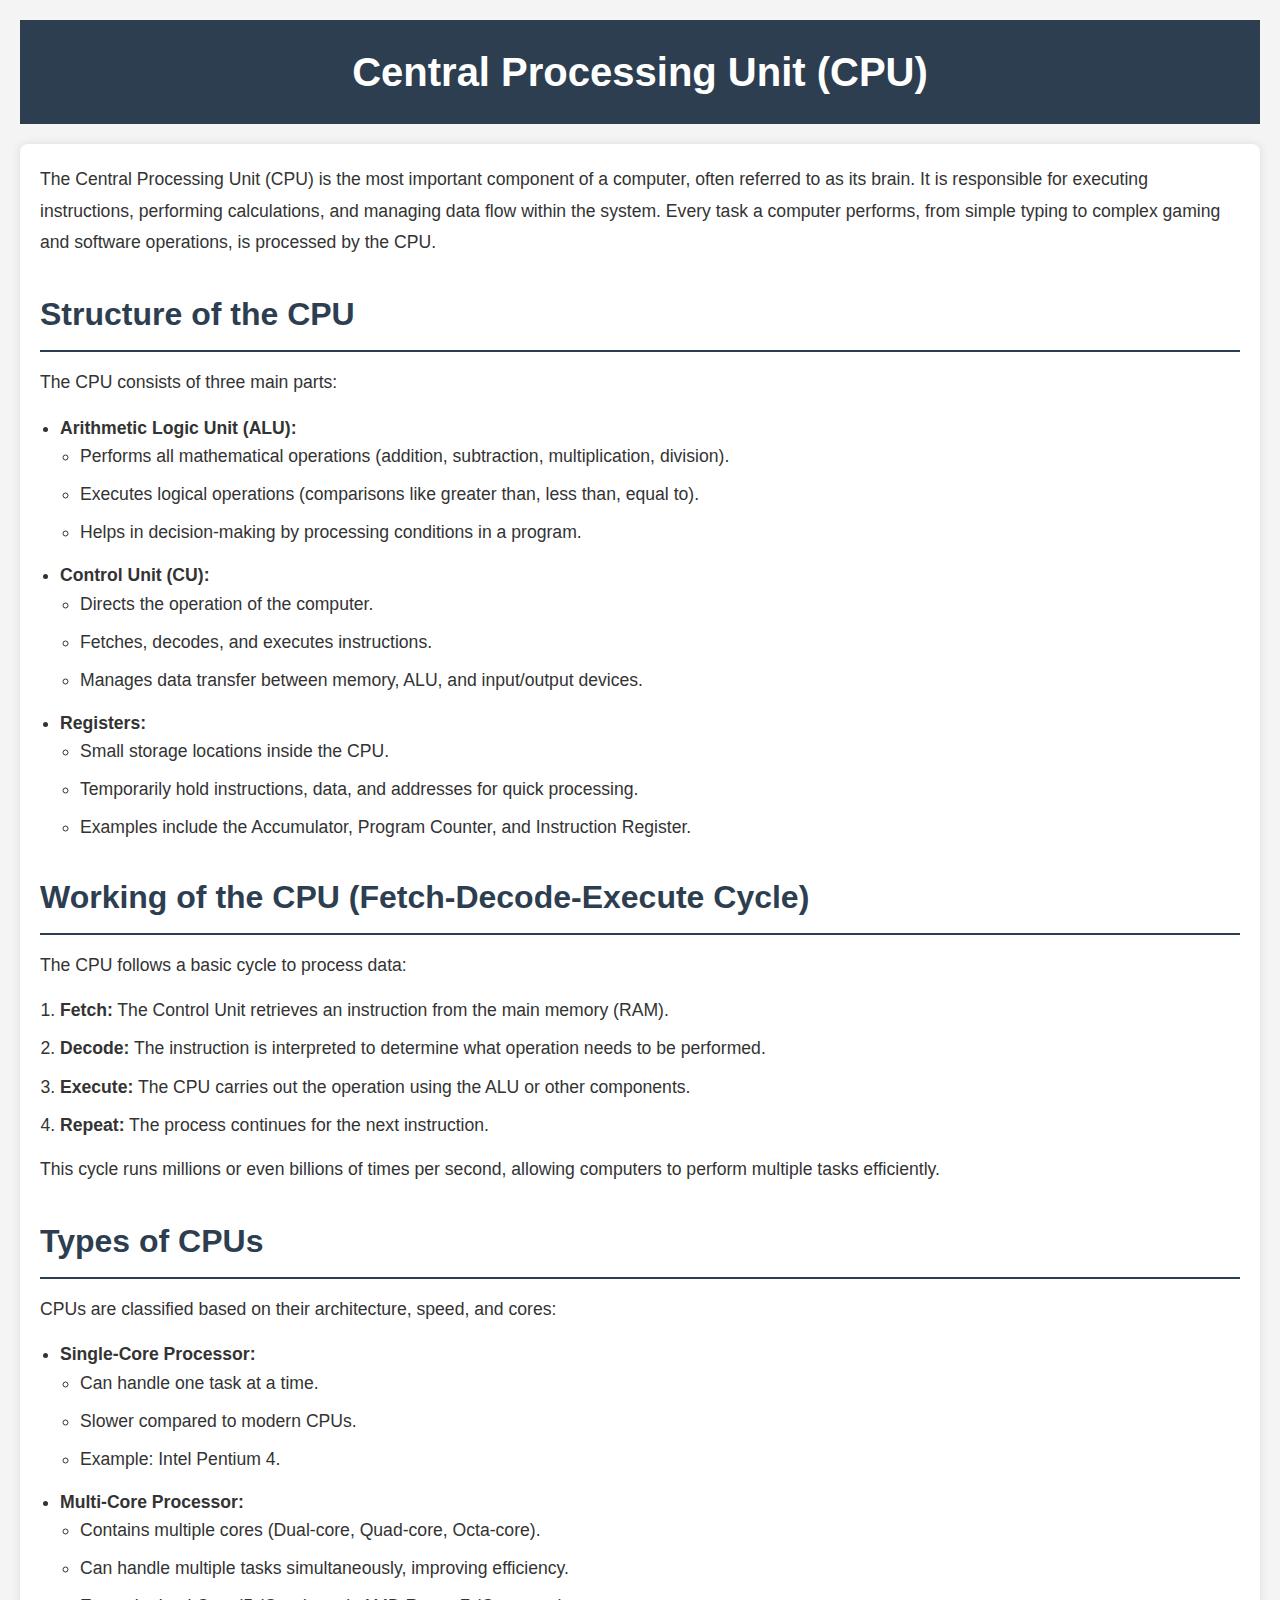
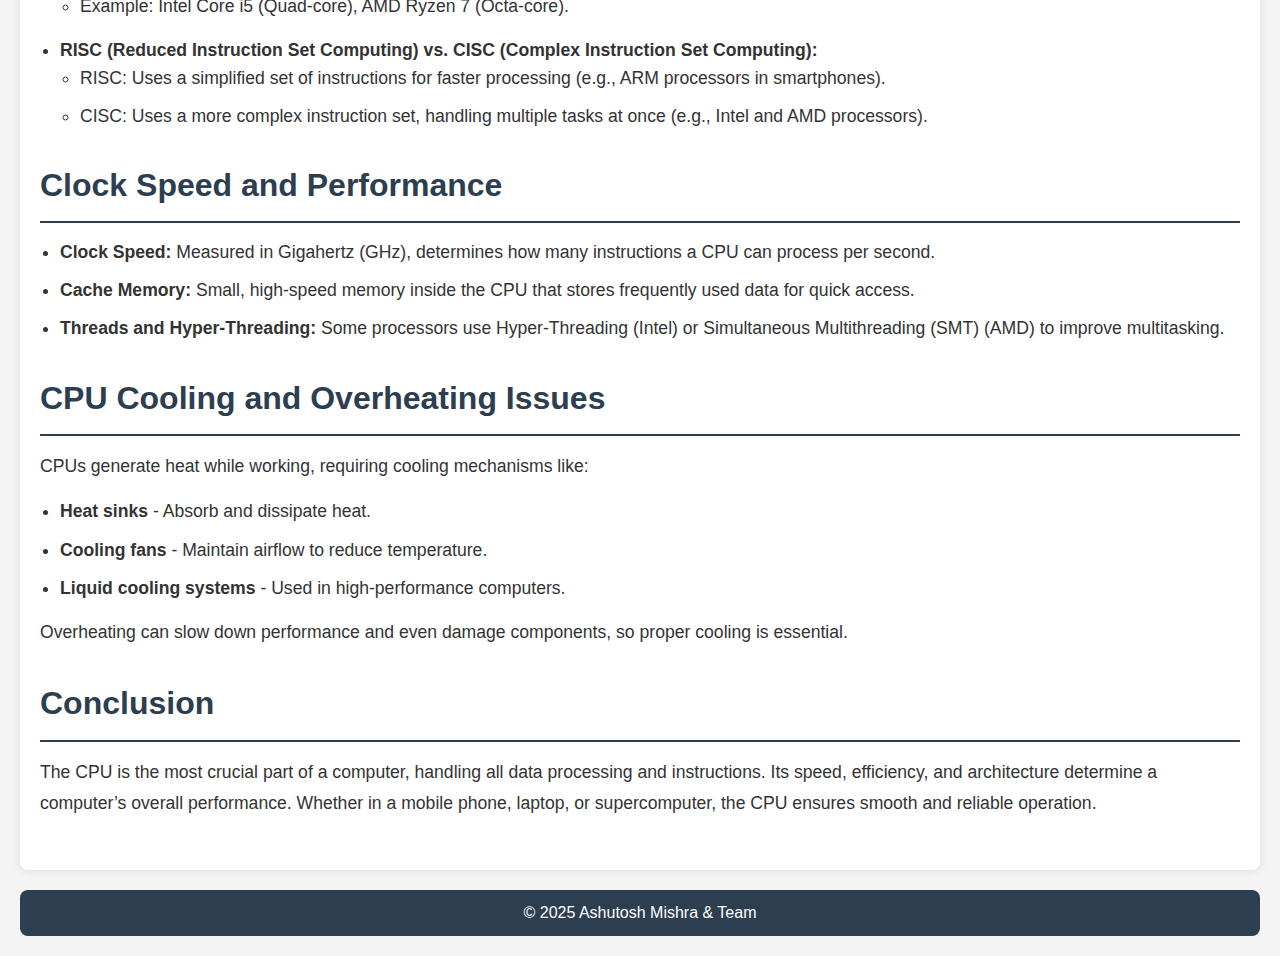
<file: cpu.html>
<!DOCTYPE html>
<html lang="en">
<head>
    <meta charset="UTF-8">
    <meta name="viewport" content="width=device-width, initial-scale=1.0">
    <title>Central Processing Unit (CPU)</title>
    <link rel="stylesheet" href="content.css">
</head>
<body>
    <header>
        <h1>Central Processing Unit (CPU)</h1>
    </header>

    <main>
        <section>
            <p>The Central Processing Unit (CPU) is the most important component of a computer, often referred to as its brain. It is responsible for executing instructions, performing calculations, and managing data flow within the system. Every task a computer performs, from simple typing to complex gaming and software operations, is processed by the CPU.</p>
        </section>

        <section>
            <h2>Structure of the CPU</h2>
            <p>The CPU consists of three main parts:</p>
            <ul>
                <li>
                    <strong>Arithmetic Logic Unit (ALU):</strong>
                    <ul>
                        <li>Performs all mathematical operations (addition, subtraction, multiplication, division).</li>
                        <li>Executes logical operations (comparisons like greater than, less than, equal to).</li>
                        <li>Helps in decision-making by processing conditions in a program.</li>
                    </ul>
                </li>
                <li>
                    <strong>Control Unit (CU):</strong>
                    <ul>
                        <li>Directs the operation of the computer.</li>
                        <li>Fetches, decodes, and executes instructions.</li>
                        <li>Manages data transfer between memory, ALU, and input/output devices.</li>
                    </ul>
                </li>
                <li>
                    <strong>Registers:</strong>
                    <ul>
                        <li>Small storage locations inside the CPU.</li>
                        <li>Temporarily hold instructions, data, and addresses for quick processing.</li>
                        <li>Examples include the Accumulator, Program Counter, and Instruction Register.</li>
                    </ul>
                </li>
            </ul>
        </section>

        <section>
            <h2>Working of the CPU (Fetch-Decode-Execute Cycle)</h2>
            <p>The CPU follows a basic cycle to process data:</p>
            <ol>
                <li><strong>Fetch:</strong> The Control Unit retrieves an instruction from the main memory (RAM).</li>
                <li><strong>Decode:</strong> The instruction is interpreted to determine what operation needs to be performed.</li>
                <li><strong>Execute:</strong> The CPU carries out the operation using the ALU or other components.</li>
                <li><strong>Repeat:</strong> The process continues for the next instruction.</li>
            </ol>
            <p>This cycle runs millions or even billions of times per second, allowing computers to perform multiple tasks efficiently.</p>
        </section>

        <section>
            <h2>Types of CPUs</h2>
            <p>CPUs are classified based on their architecture, speed, and cores:</p>
            <ul>
                <li>
                    <strong>Single-Core Processor:</strong>
                    <ul>
                        <li>Can handle one task at a time.</li>
                        <li>Slower compared to modern CPUs.</li>
                        <li>Example: Intel Pentium 4.</li>
                    </ul>
                </li>
                <li>
                    <strong>Multi-Core Processor:</strong>
                    <ul>
                        <li>Contains multiple cores (Dual-core, Quad-core, Octa-core).</li>
                        <li>Can handle multiple tasks simultaneously, improving efficiency.</li>
                        <li>Example: Intel Core i5 (Quad-core), AMD Ryzen 7 (Octa-core).</li>
                    </ul>
                </li>
                <li>
                    <strong>RISC (Reduced Instruction Set Computing) vs. CISC (Complex Instruction Set Computing):</strong>
                    <ul>
                        <li>RISC: Uses a simplified set of instructions for faster processing (e.g., ARM processors in smartphones).</li>
                        <li>CISC: Uses a more complex instruction set, handling multiple tasks at once (e.g., Intel and AMD processors).</li>
                    </ul>
                </li>
            </ul>
        </section>

        <section>
            <h2>Clock Speed and Performance</h2>
            <ul>
                <li><strong>Clock Speed:</strong> Measured in Gigahertz (GHz), determines how many instructions a CPU can process per second.</li>
                <li><strong>Cache Memory:</strong> Small, high-speed memory inside the CPU that stores frequently used data for quick access.</li>
                <li><strong>Threads and Hyper-Threading:</strong> Some processors use Hyper-Threading (Intel) or Simultaneous Multithreading (SMT) (AMD) to improve multitasking.</li>
            </ul>
        </section>

        <section>
            <h2>CPU Cooling and Overheating Issues</h2>
            <p>CPUs generate heat while working, requiring cooling mechanisms like:</p>
            <ul>
                <li><strong>Heat sinks</strong> - Absorb and dissipate heat.</li>
                <li><strong>Cooling fans</strong> - Maintain airflow to reduce temperature.</li>
                <li><strong>Liquid cooling systems</strong> - Used in high-performance computers.</li>
            </ul>
            <p>Overheating can slow down performance and even damage components, so proper cooling is essential.</p>
        </section>

        <section>
            <h2>Conclusion</h2>
            <p>The CPU is the most crucial part of a computer, handling all data processing and instructions. Its speed, efficiency, and architecture determine a computer’s overall performance. Whether in a mobile phone, laptop, or supercomputer, the CPU ensures smooth and reliable operation.</p>
        </section>

    
    </main>

    <footer>
        <p>&copy; 2025 Ashutosh Mishra & Team</p>
    </footer>
</body>
</html>
</file>
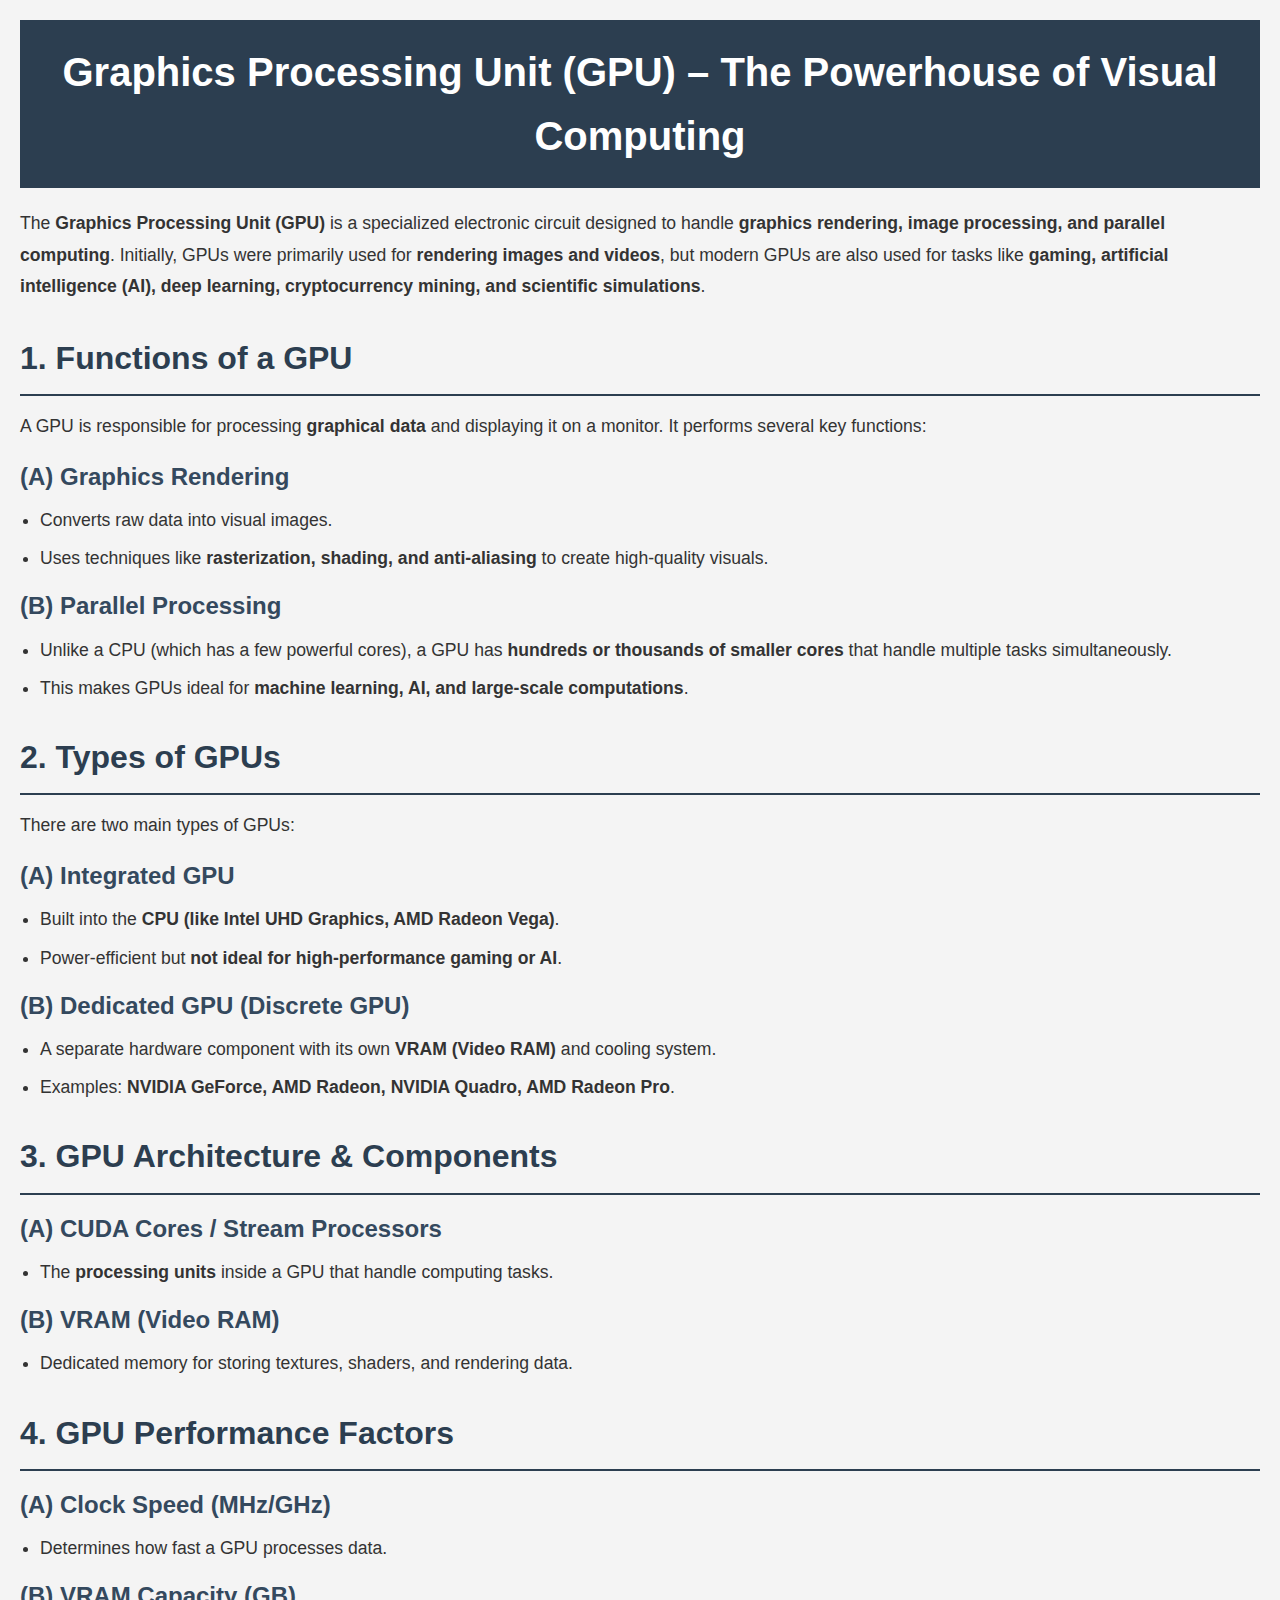
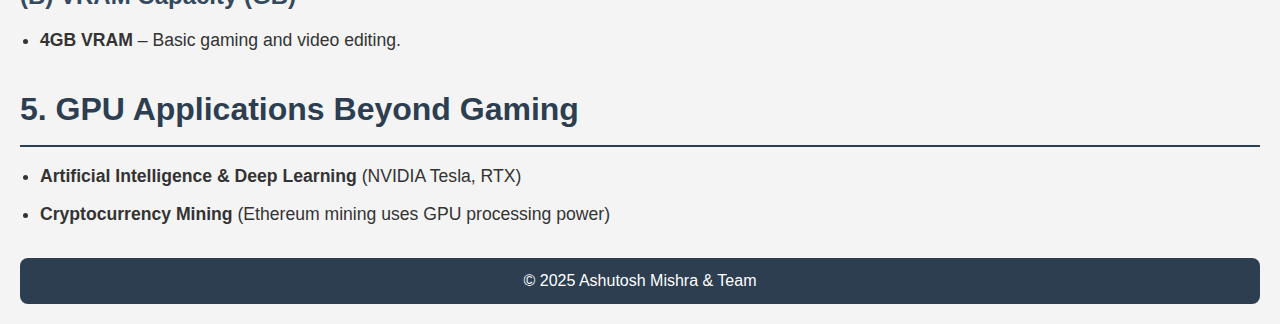
<file: gpu.html>
<!DOCTYPE html>
<html lang="en">
<head>
    <meta charset="UTF-8">
    <meta name="viewport" content="width=device-width, initial-scale=1.0">
    <title>Graphics Processing Unit (GPU)</title>
    <link rel="stylesheet" href="content.css">
</head>
<body>
    
    <header>
        <h1>Graphics Processing Unit (GPU) – The Powerhouse of Visual Computing</h1>
    </header>
    
    <section>
        <p>The <b>Graphics Processing Unit (GPU)</b> is a specialized electronic circuit designed to handle <b>graphics rendering, image processing, and parallel computing</b>. Initially, GPUs were primarily used for <b>rendering images and videos</b>, but modern GPUs are also used for tasks like <b>gaming, artificial intelligence (AI), deep learning, cryptocurrency mining, and scientific simulations</b>.</p>
    </section>
    
    <section>
        <h2>1. Functions of a GPU</h2>
        <p>A GPU is responsible for processing <b>graphical data</b> and displaying it on a monitor. It performs several key functions:</p>
        <h3>(A) Graphics Rendering</h3>
        <ul>
            <li>Converts raw data into visual images.</li>
            <li>Uses techniques like <b>rasterization, shading, and anti-aliasing</b> to create high-quality visuals.</li>
        </ul>
        <h3>(B) Parallel Processing</h3>
        <ul>
            <li>Unlike a CPU (which has a few powerful cores), a GPU has <b>hundreds or thousands of smaller cores</b> that handle multiple tasks simultaneously.</li>
            <li>This makes GPUs ideal for <b>machine learning, AI, and large-scale computations</b>.</li>
        </ul>
    </section>
    
    <section>
        <h2>2. Types of GPUs</h2>
        <p>There are two main types of GPUs:</p>
        <h3>(A) Integrated GPU</h3>
        <ul>
            <li>Built into the <b>CPU (like Intel UHD Graphics, AMD Radeon Vega)</b>.</li>
            <li>Power-efficient but <b>not ideal for high-performance gaming or AI</b>.</li>
        </ul>
        <h3>(B) Dedicated GPU (Discrete GPU)</h3>
        <ul>
            <li>A separate hardware component with its own <b>VRAM (Video RAM)</b> and cooling system.</li>
            <li>Examples: <b>NVIDIA GeForce, AMD Radeon, NVIDIA Quadro, AMD Radeon Pro</b>.</li>
        </ul>
    </section>
    
    <section>
        <h2>3. GPU Architecture & Components</h2>
        <h3>(A) CUDA Cores / Stream Processors</h3>
        <ul>
            <li>The <b>processing units</b> inside a GPU that handle computing tasks.</li>
        </ul>
        <h3>(B) VRAM (Video RAM)</h3>
        <ul>
            <li>Dedicated memory for storing textures, shaders, and rendering data.</li>
        </ul>
    </section>
    
    <section>
        <h2>4. GPU Performance Factors</h2>
        <h3>(A) Clock Speed (MHz/GHz)</h3>
        <ul>
            <li>Determines how fast a GPU processes data.</li>
        </ul>
        <h3>(B) VRAM Capacity (GB)</h3>
        <ul>
            <li><b>4GB VRAM</b> – Basic gaming and video editing.</li>
        </ul>
    </section>
    
    <section>
        <h2>5. GPU Applications Beyond Gaming</h2>
        <ul>
            <li><b>Artificial Intelligence & Deep Learning</b> (NVIDIA Tesla, RTX)</li>
            <li><b>Cryptocurrency Mining</b> (Ethereum mining uses GPU processing power)</li>
        </ul>
    </section>
    
    <footer>
        <p>&copy; 2025 Ashutosh Mishra & Team</p>
    </footer>
    
</body>
</html>
</file>
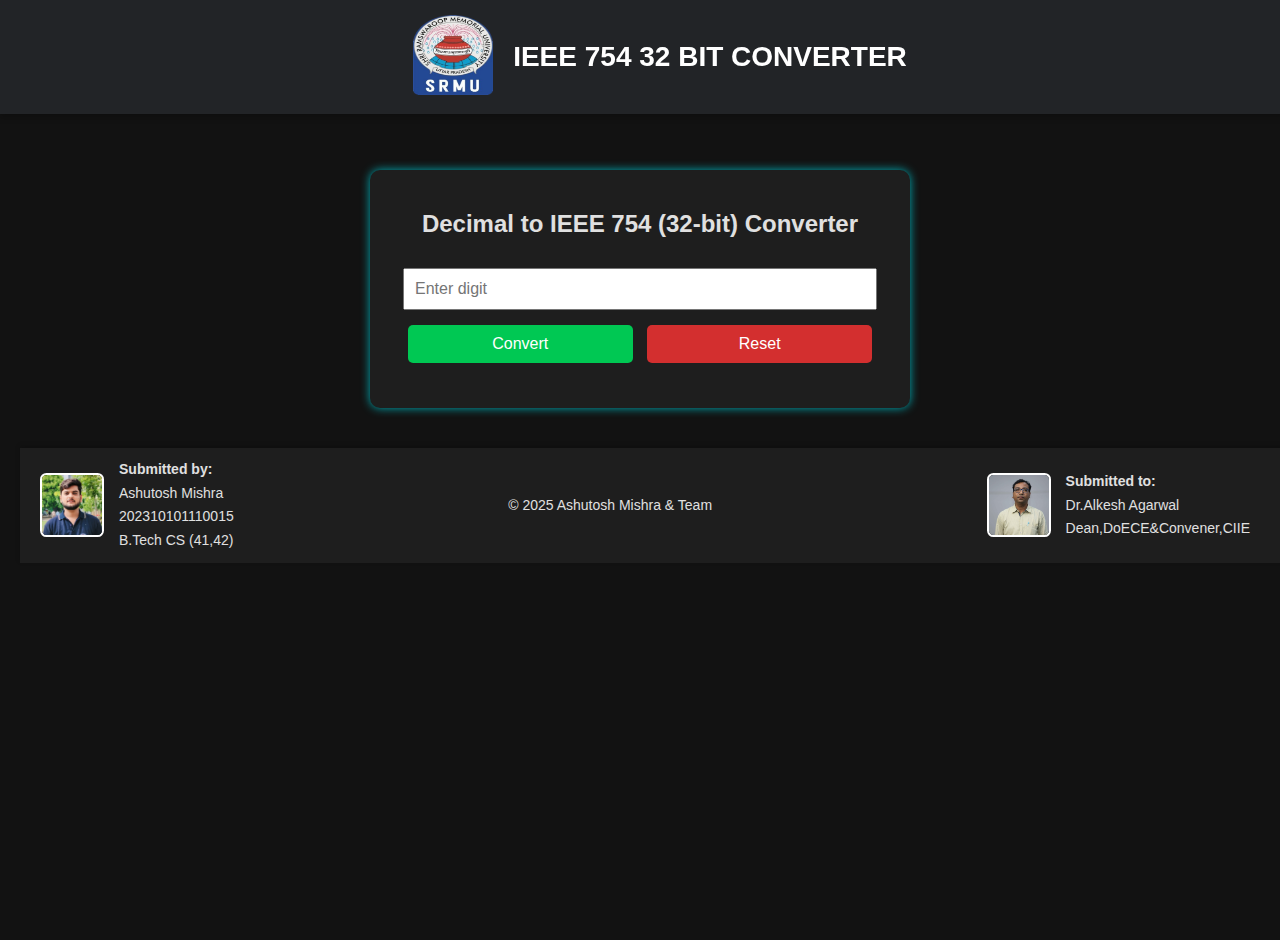
<file: IEEE.html>
<!DOCTYPE html>
<html lang="en">

<head>
    <meta charset="UTF-8">
    <meta name="viewport" content="width=device-width, initial-scale=1.0">
    <title>IEEE 754 Converter</title>
    <link rel="stylesheet" href="style1.css">
</head>

<body>
    <!-- <img src="22.jpg" class="img" alt="bg img"> -->


    <header class="header">
        <div class="header-left">
            <img src="logo.png" alt="University Logo" class="header-logo">
        </div>
        <h1 class="header-title">IEEE 754 32 BIT CONVERTER</h1>
    </header>




    <div class="container">
        <h2>Decimal to IEEE 754 (32-bit) Converter</h2>
        <input type="text" id="decimalInput" placeholder="Enter digit">
        <button class="convert" onclick="convertToIEEE754()">Convert</button>
        <button class="reset" onclick="resetInput()">Reset</button>
        
        <p id="result"></p>
    </div>




    <footer class="footer">
        <!-- Left -->
        <div class="footer-left">
            <img src="ME1.jpg" class="footer-img" alt="Student-img">
            <p>
                <b>Submitted by:</b><br>
                Ashutosh Mishra<br>
                202310101110015<br>
                B.Tech CS (41,42)
            </p>
        </div>

        <div class="center">
            <p>© 2025 Ashutosh Mishra & Team</p>

        </div>

        <!-- Right -->
        <div class="footer-right">
            <img src="Faculty.jpg" class="footer-img1" alt="Faculty-img">
            <p><b>Submitted to:</b> <br>Dr.Alkesh Agarwal<br>Dean,DoECE&Convener,CIIE</p>

        </div>
    </footer>


    <script src="script1.js"></script>
</body>

</html>
</file>
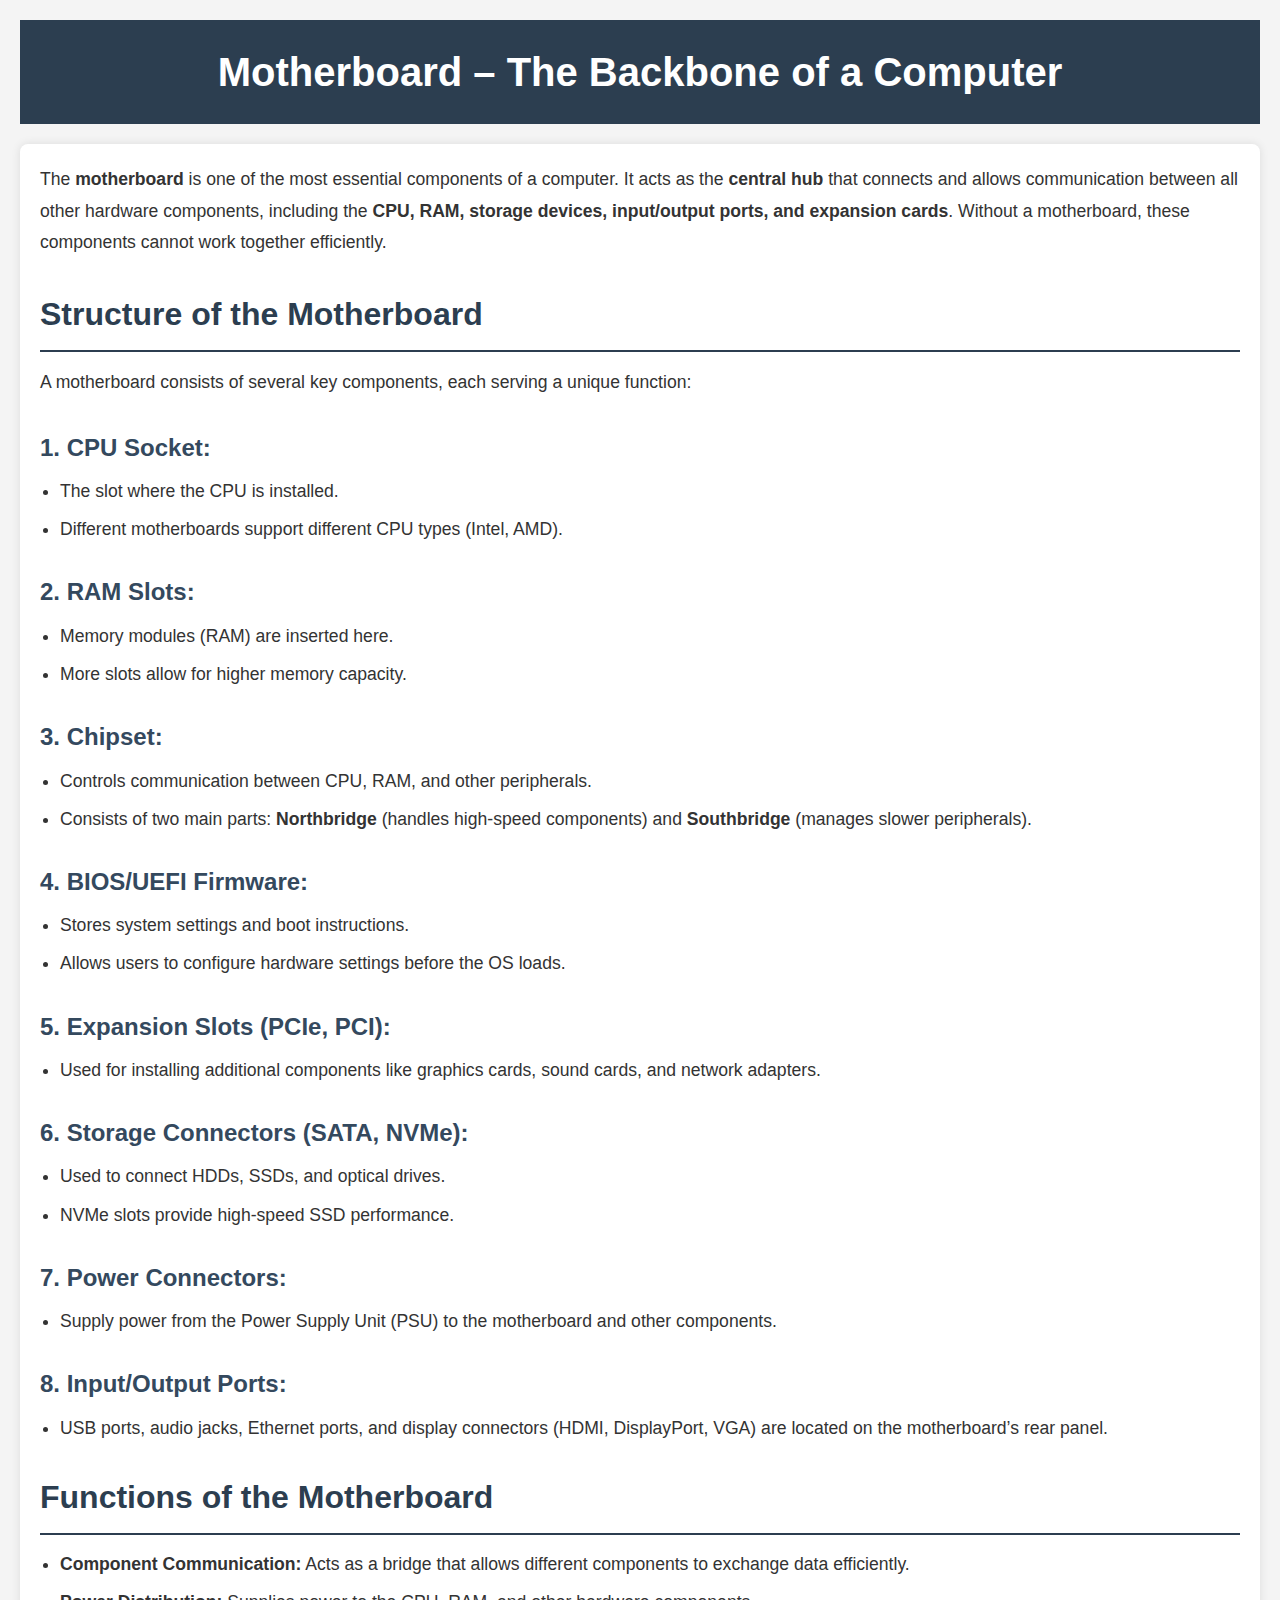
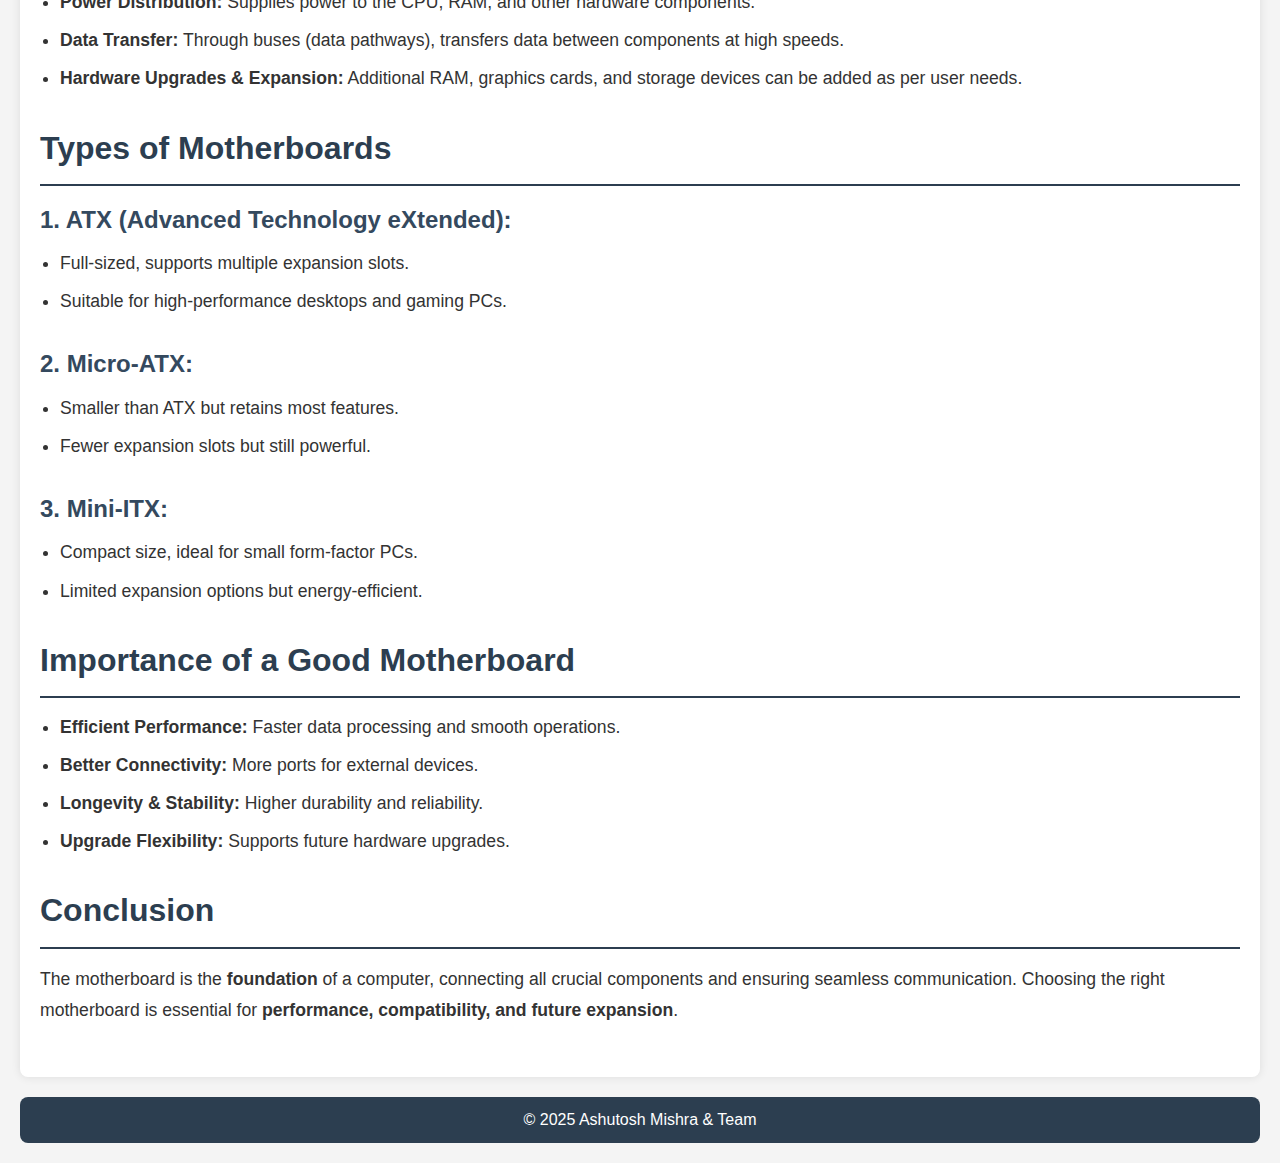
<file: motherboard.html>
<!DOCTYPE html>
<html lang="en">
<head>
    <meta charset="UTF-8">
    <meta name="viewport" content="width=device-width, initial-scale=1.0">
    <title>Motherboard - The Backbone of a Computer</title>

    <link rel="stylesheet" href="content.css">
</head>
<body>
    <header>
        <h1>Motherboard – The Backbone of a Computer</h1>
    </header>

    <main>
        <section>
            <p>The <strong>motherboard</strong> is one of the most essential components of a computer. It acts as the <strong>central hub</strong> that connects and allows communication between all other hardware components, including the <strong>CPU, RAM, storage devices, input/output ports, and expansion cards</strong>. Without a motherboard, these components cannot work together efficiently.</p>
        </section>
        
        <section>
            <h2>Structure of the Motherboard</h2>
            <p>A motherboard consists of several key components, each serving a unique function:</p>
        </section>

        <section>
            <h3>1. CPU Socket:</h3>
            <ul>
                <li>The slot where the CPU is installed.</li>
                <li>Different motherboards support different CPU types (Intel, AMD).</li>
            </ul>
        </section>
        
        <section>
            <h3>2. RAM Slots:</h3>
            <ul>
                <li>Memory modules (RAM) are inserted here.</li>
                <li>More slots allow for higher memory capacity.</li>
            </ul>
        </section>
        
        <section>
            <h3>3. Chipset:</h3>
            <ul>
                <li>Controls communication between CPU, RAM, and other peripherals.</li>
                <li>Consists of two main parts: <strong>Northbridge</strong> (handles high-speed components) and <strong>Southbridge</strong> (manages slower peripherals).</li>
            </ul>
        </section>
        
        <section>
            <h3>4. BIOS/UEFI Firmware:</h3>
            <ul>
                <li>Stores system settings and boot instructions.</li>
                <li>Allows users to configure hardware settings before the OS loads.</li>
            </ul>
        </section>
        
        <section>
            <h3>5. Expansion Slots (PCIe, PCI):</h3>
            <ul>
                <li>Used for installing additional components like graphics cards, sound cards, and network adapters.</li>
            </ul>
        </section>
        
        <section>
            <h3>6. Storage Connectors (SATA, NVMe):</h3>
            <ul>
                <li>Used to connect HDDs, SSDs, and optical drives.</li>
                <li>NVMe slots provide high-speed SSD performance.</li>
            </ul>
        </section>
        
        <section>
            <h3>7. Power Connectors:</h3>
            <ul>
                <li>Supply power from the Power Supply Unit (PSU) to the motherboard and other components.</li>
            </ul>
        </section>
        
        <section>
            <h3>8. Input/Output Ports:</h3>
            <ul>
                <li>USB ports, audio jacks, Ethernet ports, and display connectors (HDMI, DisplayPort, VGA) are located on the motherboard’s rear panel.</li>
            </ul>
        </section>
        
        <section>
            <h2>Functions of the Motherboard</h2>
            <ul>
                <li><strong>Component Communication:</strong> Acts as a bridge that allows different components to exchange data efficiently.</li>
                <li><strong>Power Distribution:</strong> Supplies power to the CPU, RAM, and other hardware components.</li>
                <li><strong>Data Transfer:</strong> Through buses (data pathways), transfers data between components at high speeds.</li>
                <li><strong>Hardware Upgrades & Expansion:</strong> Additional RAM, graphics cards, and storage devices can be added as per user needs.</li>
            </ul>
        </section>
        
        <section>
            <h2>Types of Motherboards</h2>
            <h3>1. ATX (Advanced Technology eXtended):</h3>
            <ul>
                <li>Full-sized, supports multiple expansion slots.</li>
                <li>Suitable for high-performance desktops and gaming PCs.</li>
            </ul>
        </section>
        
        <section>
            <h3>2. Micro-ATX:</h3>
            <ul>
                <li>Smaller than ATX but retains most features.</li>
                <li>Fewer expansion slots but still powerful.</li>
            </ul>
        </section>
        
        <section>
            <h3>3. Mini-ITX:</h3>
            <ul>
                <li>Compact size, ideal for small form-factor PCs.</li>
                <li>Limited expansion options but energy-efficient.</li>
            </ul>
        </section>
        
        <section>
            <h2>Importance of a Good Motherboard</h2>
            <ul>
                <li><strong>Efficient Performance:</strong> Faster data processing and smooth operations.</li>
                <li><strong>Better Connectivity:</strong> More ports for external devices.</li>
                <li><strong>Longevity & Stability:</strong> Higher durability and reliability.</li>
                <li><strong>Upgrade Flexibility:</strong> Supports future hardware upgrades.</li>
            </ul>
        </section>
        
        <section>
            <h2>Conclusion</h2>
            <p>The motherboard is the <strong>foundation</strong> of a computer, connecting all crucial components and ensuring seamless communication. Choosing the right motherboard is essential for <strong>performance, compatibility, and future expansion</strong>.</p>
        </section>
    </main>

    <footer>
        <p>&copy; 2025 Ashutosh Mishra & Team</p>
    </footer>
</body>
</html>
</file>
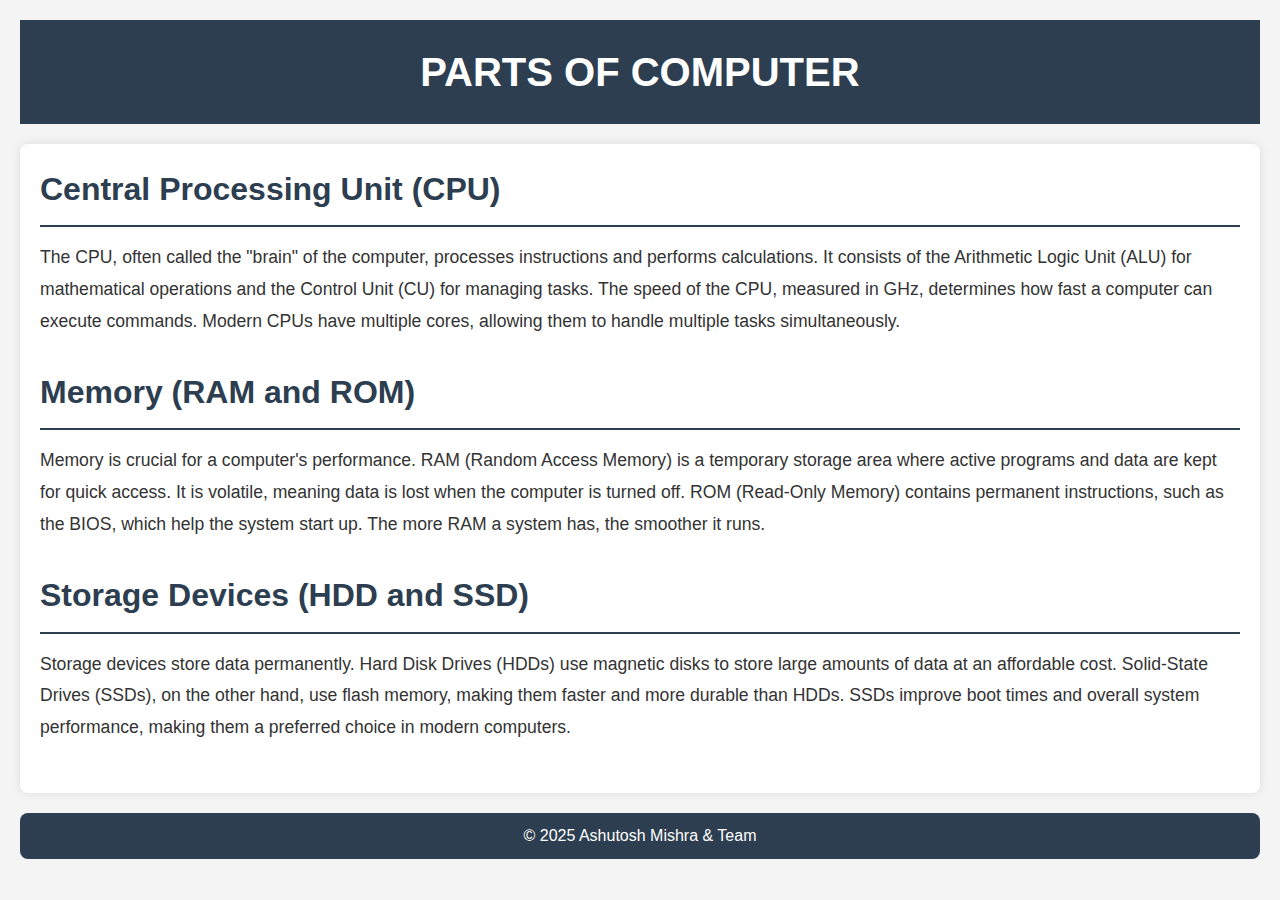
<file: poc1.html>
<!DOCTYPE html>
<html lang="en">
<head>
    <meta charset="UTF-8">
    <meta name="viewport" content="width=device-width, initial-scale=1.0">
    <title>PARTS OF COMPUTER</title>
    <link rel="stylesheet" href="content.css">
</head>
<body>
    <header>
        <h1>PARTS OF COMPUTER</h1>
    </header>

    <main>
        <section>
            <h2>Central Processing Unit (CPU)</h2>
            <p>The CPU, often called the "brain" of the computer, processes instructions and performs calculations. It consists of the Arithmetic Logic Unit (ALU) for mathematical operations and the Control Unit (CU) for managing tasks. The speed of the CPU, measured in GHz, determines how fast a computer can execute commands. Modern CPUs have multiple cores, allowing them to handle multiple tasks simultaneously.</p>
        </section>

        <section>
            <h2>Memory (RAM and ROM)</h2>
            <p>Memory is crucial for a computer's performance. RAM (Random Access Memory) is a temporary storage area where active programs and data are kept for quick access. It is volatile, meaning data is lost when the computer is turned off. ROM (Read-Only Memory) contains permanent instructions, such as the BIOS, which help the system start up. The more RAM a system has, the smoother it runs.</p>
        </section>

        <section>
            <h2>Storage Devices (HDD and SSD)</h2>
            <p>Storage devices store data permanently. Hard Disk Drives (HDDs) use magnetic disks to store large amounts of data at an affordable cost. Solid-State Drives (SSDs), on the other hand, use flash memory, making them faster and more durable than HDDs. SSDs improve boot times and overall system performance, making them a preferred choice in modern computers.</p>
        </section>

        <!-- Add more sections for other components similarly -->
    </main>

    <footer>
        <p>&copy; 2025 Ashutosh Mishra & Team</p>
    </footer>
</body>
</html>
</file>
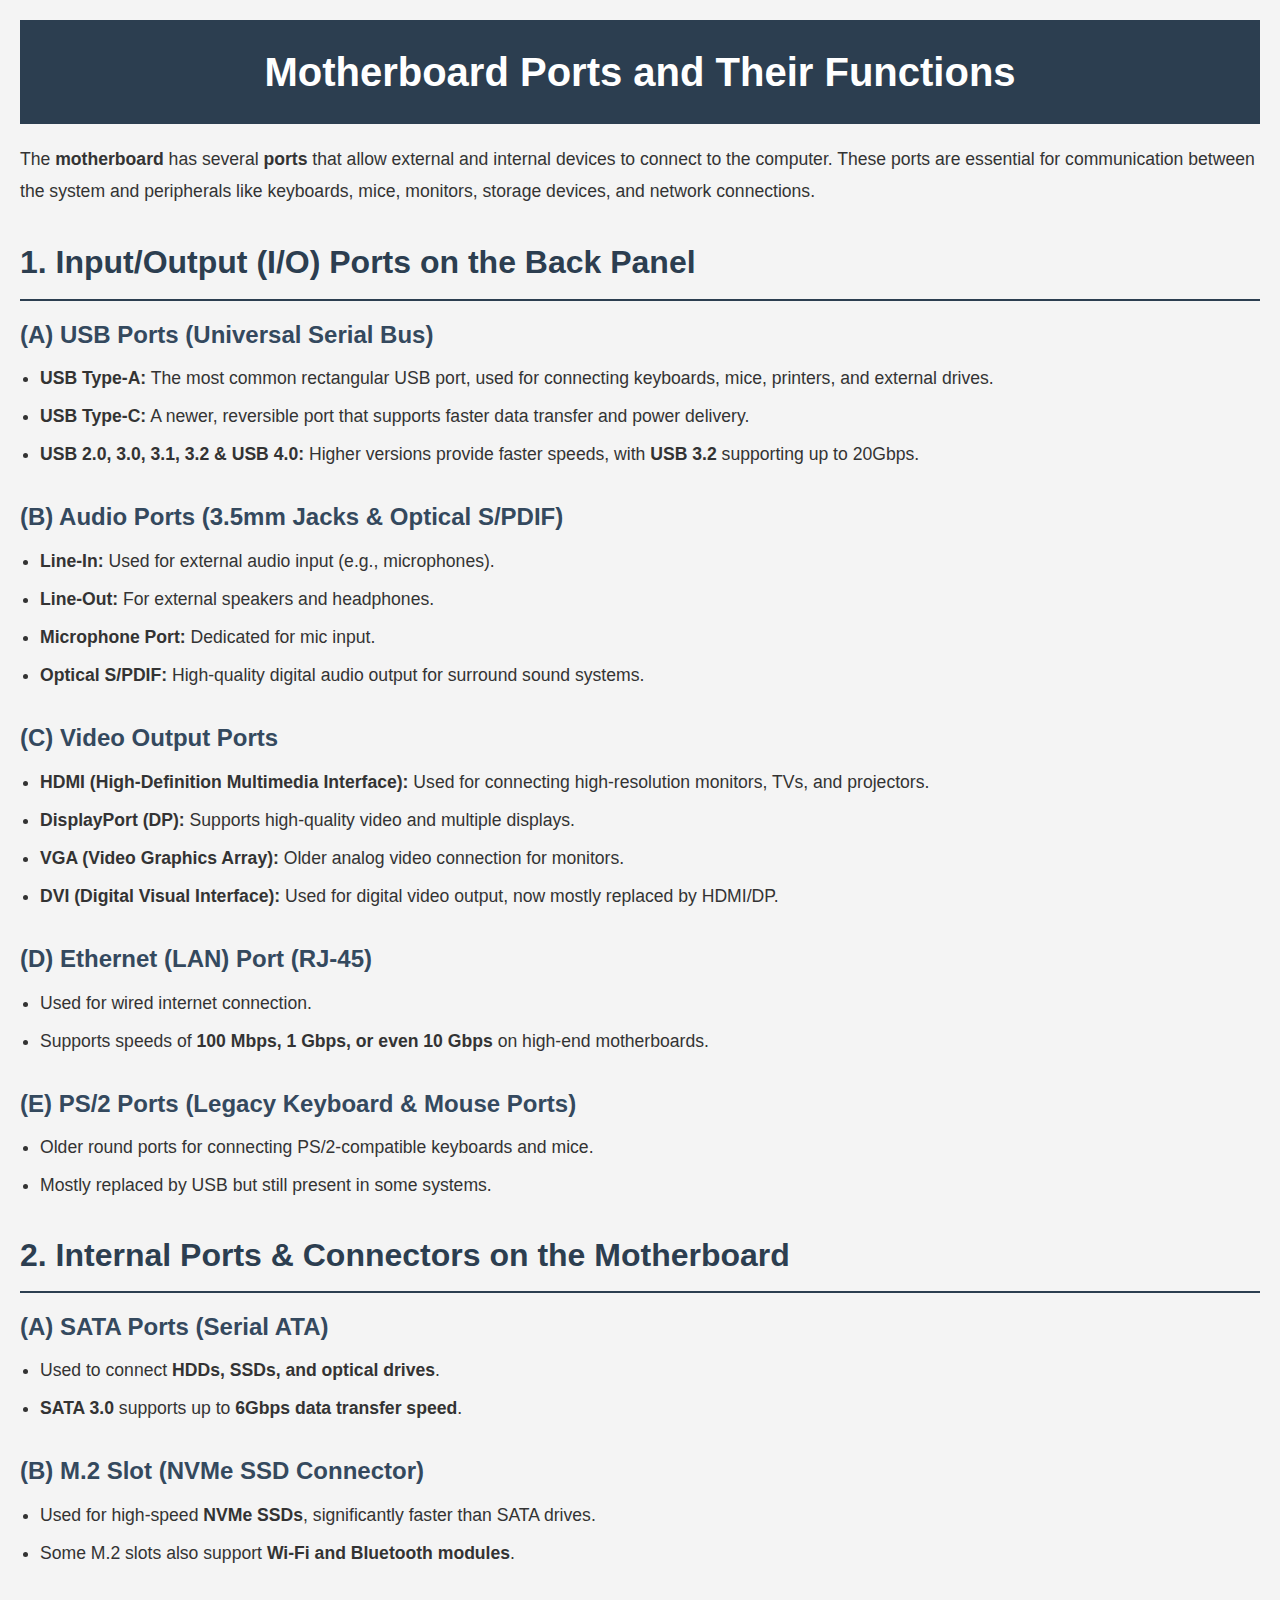
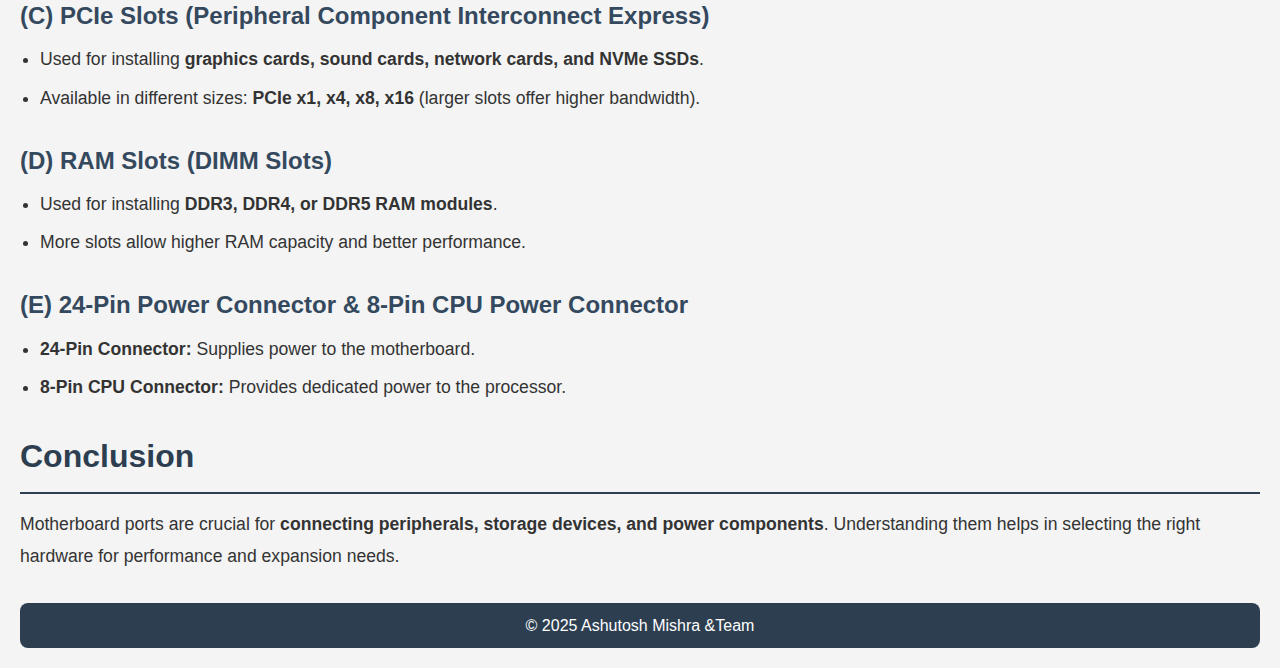
<file: port.html>
<!DOCTYPE html>
<html lang="en">
<head>
    <meta charset="UTF-8">
    <meta name="viewport" content="width=device-width, initial-scale=1.0">
    <title>Motherboard Ports and Their Functions</title>
    <link rel="stylesheet" href="content.css">
</head>
<body>

    <header>
        <h1>Motherboard Ports and Their Functions</h1>
    </header>

    <section>
        <p>The <strong>motherboard</strong> has several <strong>ports</strong> that allow external and internal devices to connect to the computer. These ports are essential for communication between the system and peripherals like keyboards, mice, monitors, storage devices, and network connections.</p>
    </section>

    <section>
        <h2>1. Input/Output (I/O) Ports on the Back Panel</h2>

        <section>
            <h3>(A) USB Ports (Universal Serial Bus)</h3>
            <ul>
                <li><strong>USB Type-A:</strong> The most common rectangular USB port, used for connecting keyboards, mice, printers, and external drives.</li>
                <li><strong>USB Type-C:</strong> A newer, reversible port that supports faster data transfer and power delivery.</li>
                <li><strong>USB 2.0, 3.0, 3.1, 3.2 & USB 4.0:</strong> Higher versions provide faster speeds, with <strong>USB 3.2</strong> supporting up to 20Gbps.</li>
            </ul>
        </section>

        <section>
            <h3>(B) Audio Ports (3.5mm Jacks & Optical S/PDIF)</h3>
            <ul>
                <li><strong>Line-In:</strong> Used for external audio input (e.g., microphones).</li>
                <li><strong>Line-Out:</strong> For external speakers and headphones.</li>
                <li><strong>Microphone Port:</strong> Dedicated for mic input.</li>
                <li><strong>Optical S/PDIF:</strong> High-quality digital audio output for surround sound systems.</li>
            </ul>
        </section>

        <section>
            <h3>(C) Video Output Ports</h3>
            <ul>
                <li><strong>HDMI (High-Definition Multimedia Interface):</strong> Used for connecting high-resolution monitors, TVs, and projectors.</li>
                <li><strong>DisplayPort (DP):</strong> Supports high-quality video and multiple displays.</li>
                <li><strong>VGA (Video Graphics Array):</strong> Older analog video connection for monitors.</li>
                <li><strong>DVI (Digital Visual Interface):</strong> Used for digital video output, now mostly replaced by HDMI/DP.</li>
            </ul>
        </section>

        <section>
            <h3>(D) Ethernet (LAN) Port (RJ-45)</h3>
            <ul>
                <li>Used for wired internet connection.</li>
                <li>Supports speeds of <strong>100 Mbps, 1 Gbps, or even 10 Gbps</strong> on high-end motherboards.</li>
            </ul>
        </section>

        <section>
            <h3>(E) PS/2 Ports (Legacy Keyboard & Mouse Ports)</h3>
            <ul>
                <li>Older round ports for connecting PS/2-compatible keyboards and mice.</li>
                <li>Mostly replaced by USB but still present in some systems.</li>
            </ul>
        </section>
    </section>

    <section>
        <h2>2. Internal Ports & Connectors on the Motherboard</h2>

        <section>
            <h3>(A) SATA Ports (Serial ATA)</h3>
            <ul>
                <li>Used to connect <strong>HDDs, SSDs, and optical drives</strong>.</li>
                <li><strong>SATA 3.0</strong> supports up to <strong>6Gbps data transfer speed</strong>.</li>
            </ul>
        </section>

        <section>
            <h3>(B) M.2 Slot (NVMe SSD Connector)</h3>
            <ul>
                <li>Used for high-speed <strong>NVMe SSDs</strong>, significantly faster than SATA drives.</li>
                <li>Some M.2 slots also support <strong>Wi-Fi and Bluetooth modules</strong>.</li>
            </ul>
        </section>

        <section>
            <h3>(C) PCIe Slots (Peripheral Component Interconnect Express)</h3>
            <ul>
                <li>Used for installing <strong>graphics cards, sound cards, network cards, and NVMe SSDs</strong>.</li>
                <li>Available in different sizes: <strong>PCIe x1, x4, x8, x16</strong> (larger slots offer higher bandwidth).</li>
            </ul>
        </section>

        <section>
            <h3>(D) RAM Slots (DIMM Slots)</h3>
            <ul>
                <li>Used for installing <strong>DDR3, DDR4, or DDR5 RAM modules</strong>.</li>
                <li>More slots allow higher RAM capacity and better performance.</li>
            </ul>
        </section>

        <section>
            <h3>(E) 24-Pin Power Connector & 8-Pin CPU Power Connector</h3>
            <ul>
                <li><strong>24-Pin Connector:</strong> Supplies power to the motherboard.</li>
                <li><strong>8-Pin CPU Connector:</strong> Provides dedicated power to the processor.</li>
            </ul>
        </section>
    </section>

    <section>
        <h2>Conclusion</h2>
        <p>Motherboard ports are crucial for <strong>connecting peripherals, storage devices, and power components</strong>. Understanding them helps in selecting the right hardware for performance and expansion needs.</p>
    </section>

    <footer>
        <p>&copy; 2025 Ashutosh Mishra &Team</p>
    </footer>

</body>
</html>
</file>
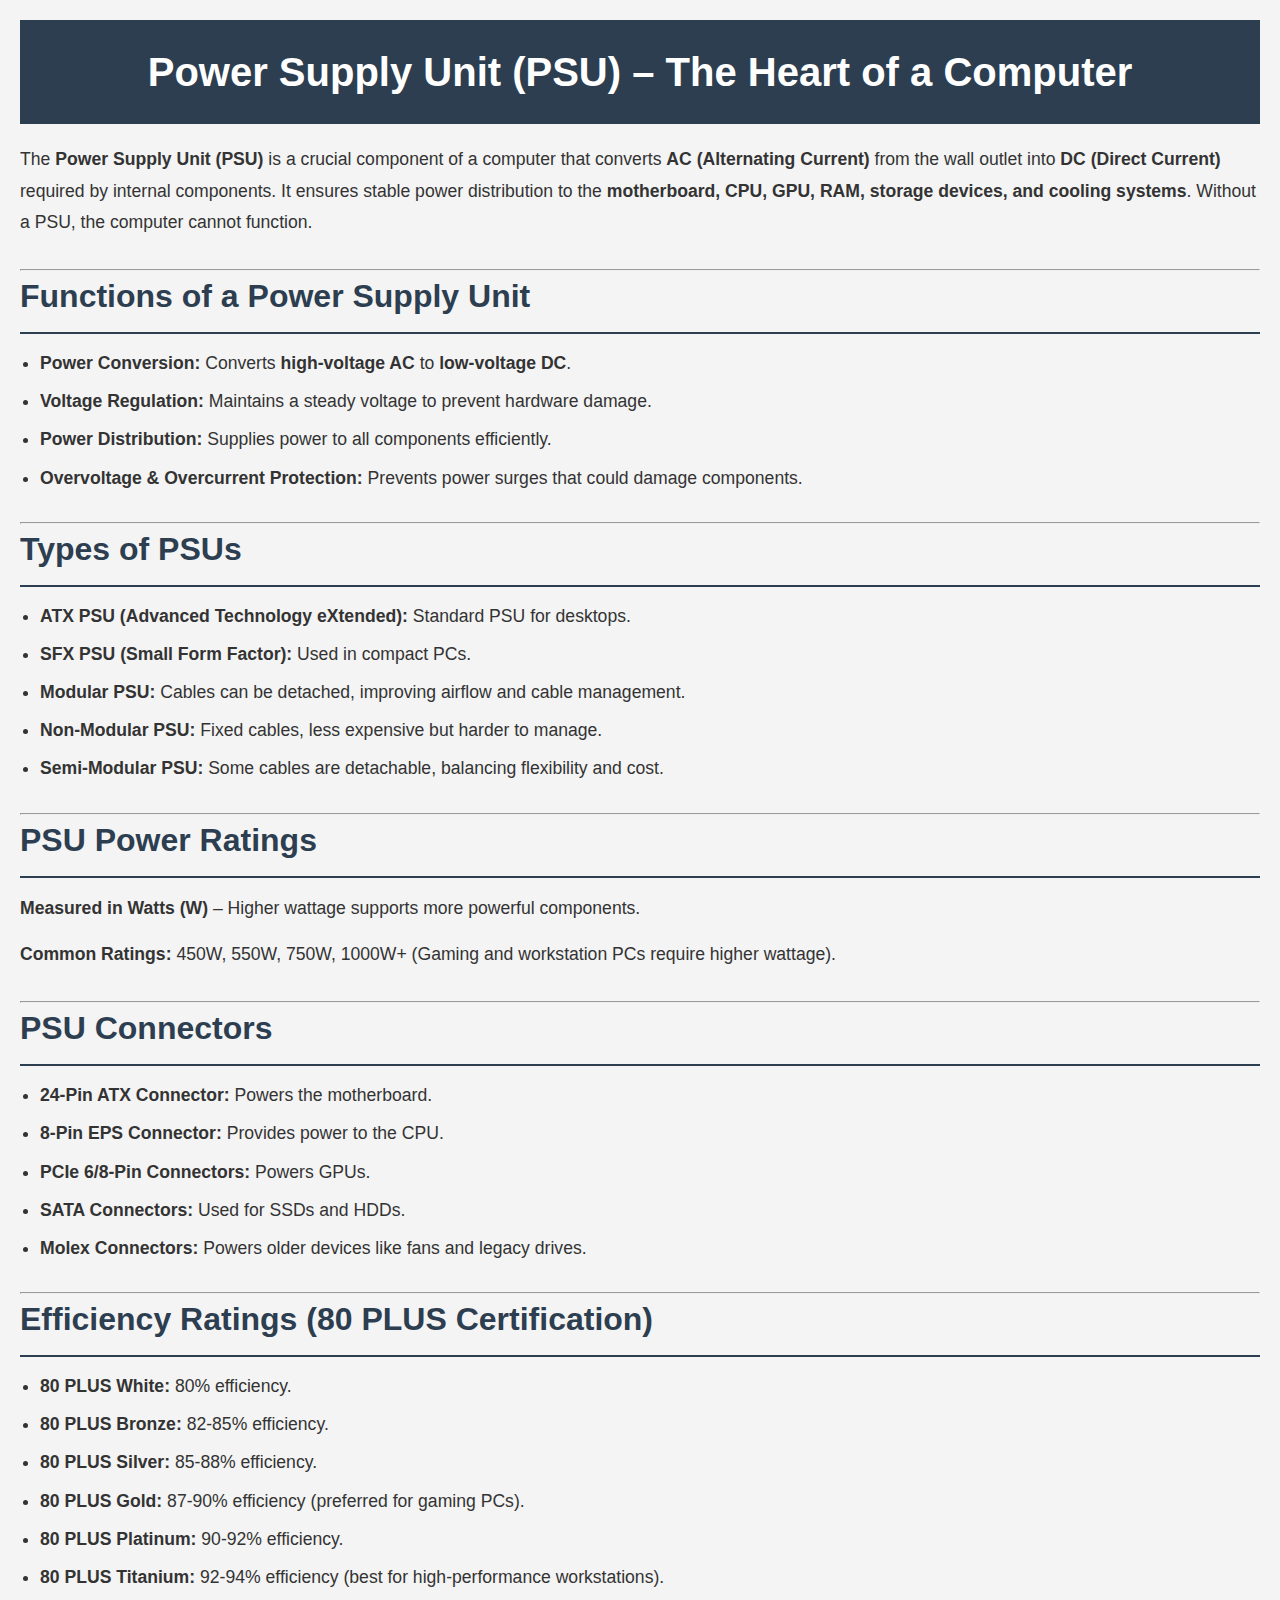
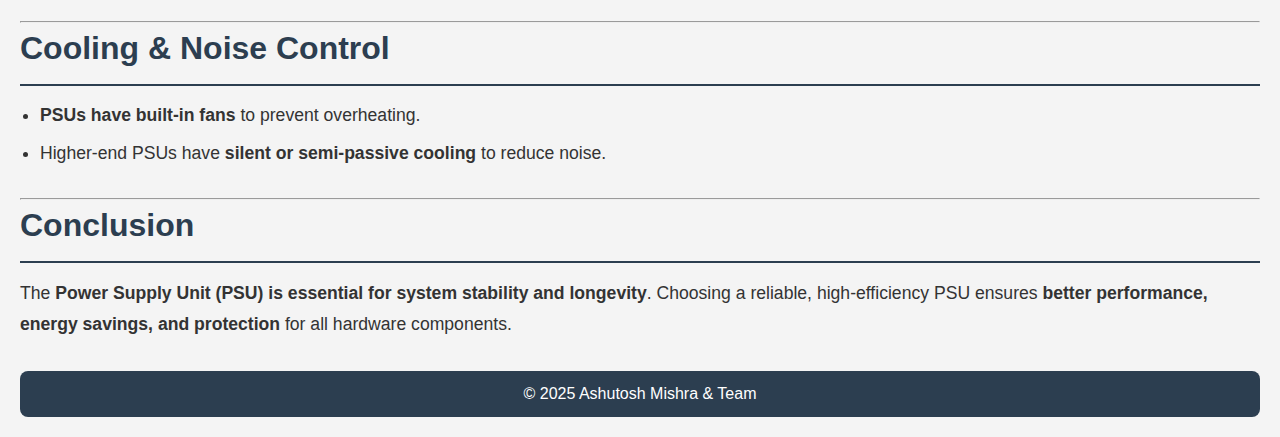
<file: psu.html>
<!DOCTYPE html>
<html lang="en">
<head>
    <meta charset="UTF-8">
    <meta name="viewport" content="width=device-width, initial-scale=1.0">
    <title>Power Supply Unit (PSU) – The Heart of a Computer</title>
    <link rel="stylesheet" href="content.css">
</head>
<body>
    <header>
        <h1>Power Supply Unit (PSU) – The Heart of a Computer</h1>
    </header>
    
    <section>
        <p>The <strong>Power Supply Unit (PSU)</strong> is a crucial component of a computer that converts <strong>AC (Alternating Current)</strong> from the wall outlet into <strong>DC (Direct Current)</strong> required by internal components. It ensures stable power distribution to the <strong>motherboard, CPU, GPU, RAM, storage devices, and cooling systems</strong>. Without a PSU, the computer cannot function.</p>
    </section>
    
    <hr>
    
    <section>
        <h2>Functions of a Power Supply Unit</h2>
        <ul>
            <li><strong>Power Conversion:</strong> Converts <strong>high-voltage AC</strong> to <strong>low-voltage DC</strong>.</li>
            <li><strong>Voltage Regulation:</strong> Maintains a steady voltage to prevent hardware damage.</li>
            <li><strong>Power Distribution:</strong> Supplies power to all components efficiently.</li>
            <li><strong>Overvoltage & Overcurrent Protection:</strong> Prevents power surges that could damage components.</li>
        </ul>
    </section>
    
    <hr>
    
    <section>
        <h2>Types of PSUs</h2>
        <ul>
            <li><strong>ATX PSU (Advanced Technology eXtended):</strong> Standard PSU for desktops.</li>
            <li><strong>SFX PSU (Small Form Factor):</strong> Used in compact PCs.</li>
            <li><strong>Modular PSU:</strong> Cables can be detached, improving airflow and cable management.</li>
            <li><strong>Non-Modular PSU:</strong> Fixed cables, less expensive but harder to manage.</li>
            <li><strong>Semi-Modular PSU:</strong> Some cables are detachable, balancing flexibility and cost.</li>
        </ul>
    </section>
    
    <hr>
    
    <section>
        <h2>PSU Power Ratings</h2>
        <p><strong>Measured in Watts (W)</strong> – Higher wattage supports more powerful components.</p>
        <p><strong>Common Ratings:</strong> 450W, 550W, 750W, 1000W+ (Gaming and workstation PCs require higher wattage).</p>
    </section>
    
    <hr>
    
    <section>
        <h2>PSU Connectors</h2>
        <ul>
            <li><strong>24-Pin ATX Connector:</strong> Powers the motherboard.</li>
            <li><strong>8-Pin EPS Connector:</strong> Provides power to the CPU.</li>
            <li><strong>PCIe 6/8-Pin Connectors:</strong> Powers GPUs.</li>
            <li><strong>SATA Connectors:</strong> Used for SSDs and HDDs.</li>
            <li><strong>Molex Connectors:</strong> Powers older devices like fans and legacy drives.</li>
        </ul>
    </section>
    
    <hr>
    
    <section>
        <h2>Efficiency Ratings (80 PLUS Certification)</h2>
        <ul>
            <li><strong>80 PLUS White:</strong> 80% efficiency.</li>
            <li><strong>80 PLUS Bronze:</strong> 82-85% efficiency.</li>
            <li><strong>80 PLUS Silver:</strong> 85-88% efficiency.</li>
            <li><strong>80 PLUS Gold:</strong> 87-90% efficiency (preferred for gaming PCs).</li>
            <li><strong>80 PLUS Platinum:</strong> 90-92% efficiency.</li>
            <li><strong>80 PLUS Titanium:</strong> 92-94% efficiency (best for high-performance workstations).</li>
        </ul>
    </section>
    
    <hr>
    
    <section>
        <h2>Cooling & Noise Control</h2>
        <ul>
            <li><strong>PSUs have built-in fans</strong> to prevent overheating.</li>
            <li>Higher-end PSUs have <strong>silent or semi-passive cooling</strong> to reduce noise.</li>
        </ul>
    </section>
    
    <hr>
    
    <section>
        <h2>Conclusion</h2>
        <p>The <strong>Power Supply Unit (PSU) is essential for system stability and longevity</strong>. Choosing a reliable, high-efficiency PSU ensures <strong>better performance, energy savings, and protection</strong> for all hardware components.</p>
    </section>
    
    <footer>
        <p>&copy; 2025 Ashutosh Mishra & Team</p>
    </footer>
</body>
</html>
</file>
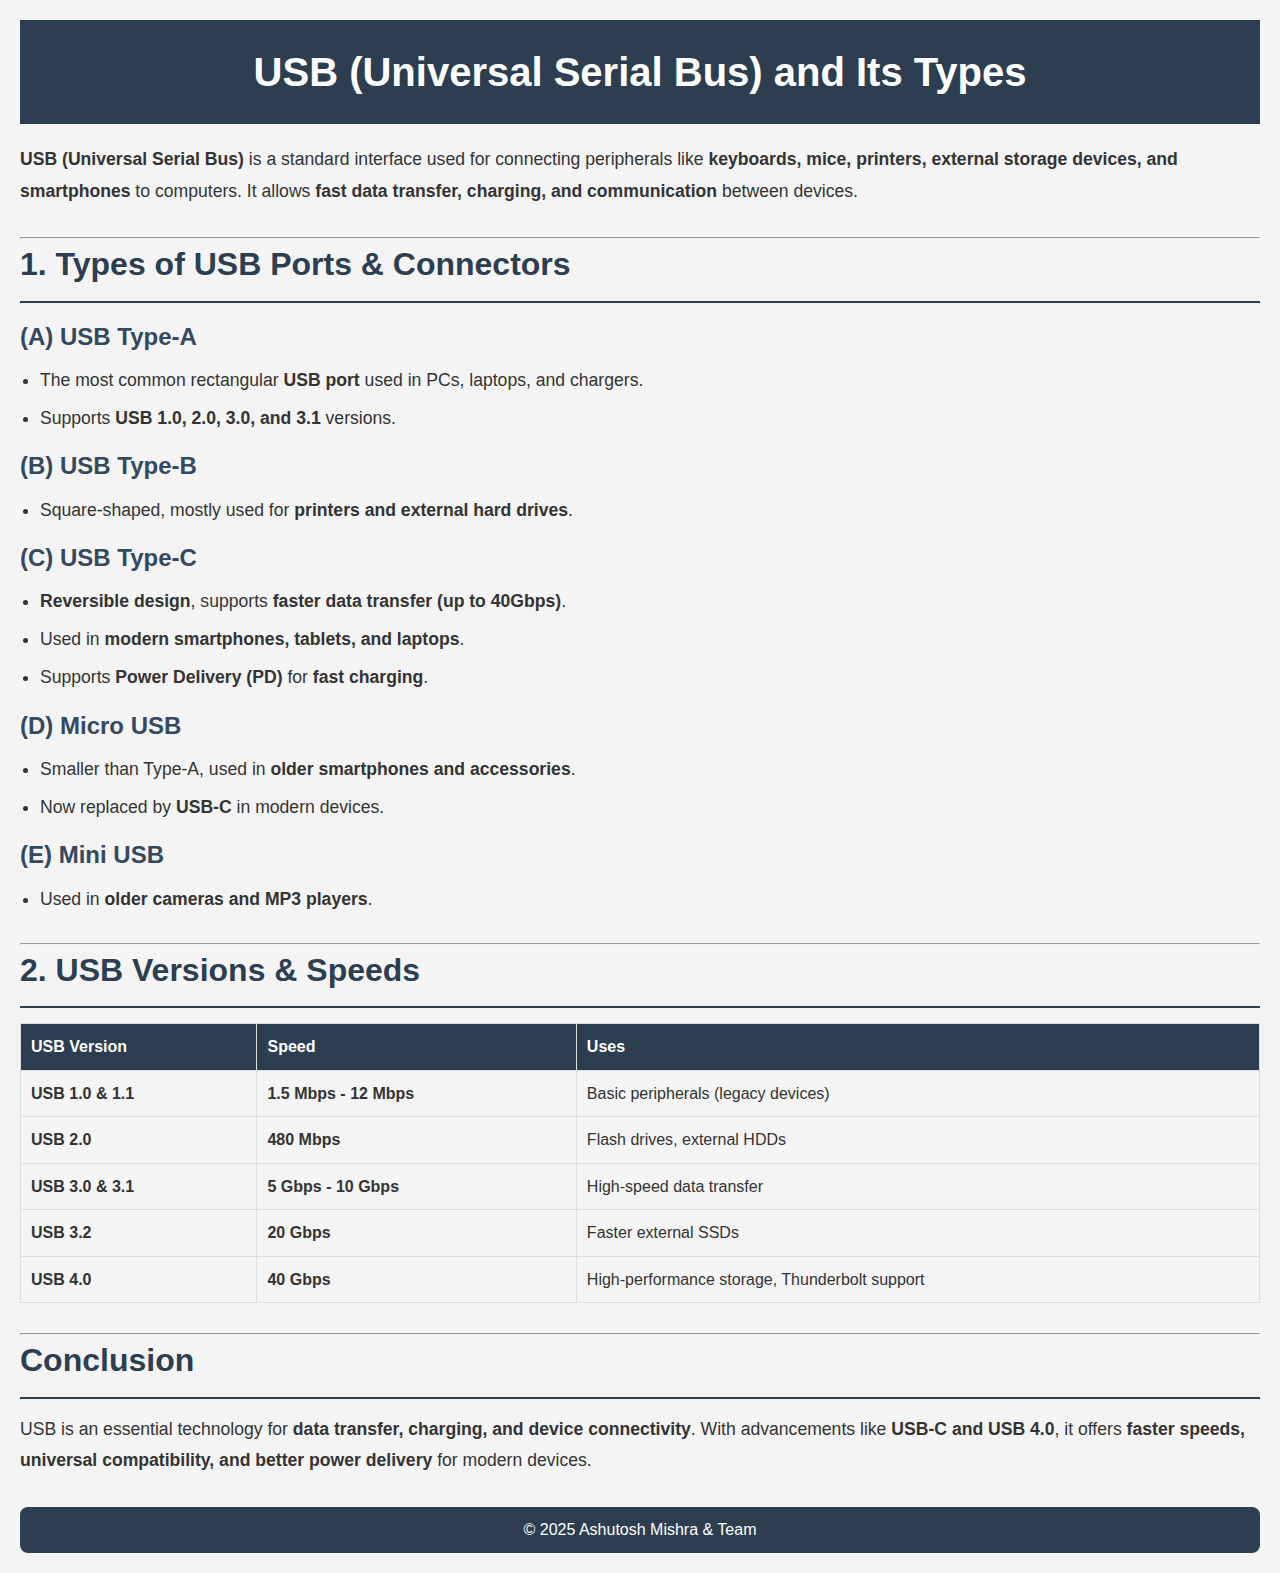
<file: usb.html>
<!DOCTYPE html>
<html>
<head>
    <meta charset="UTF-8">
    <meta name="viewport" content="width=device-width, initial-scale=1.0">
    <title>USB (Universal Serial Bus) and Its Types</title>
    <link rel="stylesheet" href="content.css">
</head>
<body>
    <header>
        <h1>USB (Universal Serial Bus) and Its Types</h1>
    </header>
    
    <section>
        <p><strong>USB (Universal Serial Bus)</strong> is a standard interface used for connecting peripherals like <strong>keyboards, mice, printers, external storage devices, and smartphones</strong> to computers. It allows <strong>fast data transfer, charging, and communication</strong> between devices.</p>
    </section>
    
    <hr>
    
    <section>
        <h2>1. Types of USB Ports & Connectors</h2>
        
        <h3>(A) USB Type-A</h3>
        <ul>
            <li>The most common rectangular <strong>USB port</strong> used in PCs, laptops, and chargers.</li>
            <li>Supports <strong>USB 1.0, 2.0, 3.0, and 3.1</strong> versions.</li>
        </ul>
        
        <h3>(B) USB Type-B</h3>
        <ul>
            <li>Square-shaped, mostly used for <strong>printers and external hard drives</strong>.</li>
        </ul>
        
        <h3>(C) USB Type-C</h3>
        <ul>
            <li><strong>Reversible design</strong>, supports <strong>faster data transfer (up to 40Gbps)</strong>.</li>
            <li>Used in <strong>modern smartphones, tablets, and laptops</strong>.</li>
            <li>Supports <strong>Power Delivery (PD)</strong> for <strong>fast charging</strong>.</li>
        </ul>
        
        <h3>(D) Micro USB</h3>
        <ul>
            <li>Smaller than Type-A, used in <strong>older smartphones and accessories</strong>.</li>
            <li>Now replaced by <strong>USB-C</strong> in modern devices.</li>
        </ul>
        
        <h3>(E) Mini USB</h3>
        <ul>
            <li>Used in <strong>older cameras and MP3 players</strong>.</li>
        </ul>
    </section>
    
    <hr>
    
    <section>
        <h2>2. USB Versions & Speeds</h2>
        <table border="1">
            <tr>
                <th>USB Version</th>
                <th>Speed</th>
                <th>Uses</th>
            </tr>
            <tr>
                <td><strong>USB 1.0 & 1.1</strong></td>
                <td><strong>1.5 Mbps - 12 Mbps</strong></td>
                <td>Basic peripherals (legacy devices)</td>
            </tr>
            <tr>
                <td><strong>USB 2.0</strong></td>
                <td><strong>480 Mbps</strong></td>
                <td>Flash drives, external HDDs</td>
            </tr>
            <tr>
                <td><strong>USB 3.0 & 3.1</strong></td>
                <td><strong>5 Gbps - 10 Gbps</strong></td>
                <td>High-speed data transfer</td>
            </tr>
            <tr>
                <td><strong>USB 3.2</strong></td>
                <td><strong>20 Gbps</strong></td>
                <td>Faster external SSDs</td>
            </tr>
            <tr>
                <td><strong>USB 4.0</strong></td>
                <td><strong>40 Gbps</strong></td>
                <td>High-performance storage, Thunderbolt support</td>
            </tr>
        </table>
    </section>
    
    <hr>
    
    <section>
        <h2>Conclusion</h2>
        <p>USB is an essential technology for <strong>data transfer, charging, and device connectivity</strong>. With advancements like <strong>USB-C and USB 4.0</strong>, it offers <strong>faster speeds, universal compatibility, and better power delivery</strong> for modern devices.</p>
    </section>
    
    <footer>
        <p>&copy; 2025 Ashutosh Mishra & Team</p>
    </footer>
</body>
</html>
</file>
<file: style1.css>
body {
    font-family: Arial, sans-serif;
    text-align: center;
    padding: 20px;
    background-color: #121212;
    margin: 0;
    padding-bottom: 20px; 
    min-height: 100vh; 
}

/* Header */
.header {
    display: flex;
    align-items: center;
    justify-content: center;
    background-color: #061b30;
    color: white;
    padding: 15px 20px;
    position: fixed;
    top: 0;
    left: 0;
    width: 100%;
    box-shadow: 0px 4px 6px rgba(0, 0, 0, 0.2);
    flex-wrap: wrap;
    text-align: center;
    z-index: 1000; 
}

.header:hover {
    background-color: #222427;
}

.header-left {
    position: relative;
    margin-right: 20px;
}

.header-logo {
    height: 80px;
    width: 80px;
}

.header-title {
    font-size: 28px;
    font-weight: bold;
    margin: 0;
    text-align: center;
}

.container {
    background: #1E1E1E;
    margin-top: 150px;
    padding: 20px;
    border-radius: 10px;
    box-shadow: 0px 0px 10px #00ADB5;
    display: inline-block;
    width: 90%;
    max-width: 500px;
    margin-bottom: 20px;
}

.container h2 {
    color: #E0E0E0;
}

input {
    padding: 10px;
    font-size: 16px;
    width: 90%;
    margin: 10px 0;
}

button {
    padding: 10px;
    font-size: 16px;
    cursor: pointer;
    color: #B0B0B0;
    border: none;
    border-radius: 5px;
    width: 45%;
    margin: 5px;
}


button.convert {
    background-color: #00C853;
    color: white;
    transition: background-color 0.3s ease, transform 0.2s ease;
}


button.reset {
    background-color: #D32F2F;
    color: white;
    transition: background-color 0.3s ease, transform 0.2s ease;
}


button.convert:hover {
    background-color: rgb(58, 100, 3);
    transform: scale(1.05);
}

button.reset:hover {
    background-color: darkred;
    transform: scale(1.05);
}


button.convert:active,
button.reset:active {
    transform: scale(0.95);
}

#result {
    margin-top: 20px;
    font-size: 18px;
    font-weight: bold;
    color: gold;
    text-align: left;
    line-height: 1.6;
    word-wrap: break-word; 
}

.footer {
    position: relative;
    left: 0;
    bottom: 0;
    width: 100%;
    background-color: #1E1E1E;
    color: #E0E0E0;
    display: flex;
    flex-direction: row;
    align-items: center;
    justify-content: space-between;
    padding: 10px 20px;
    box-shadow: 0px -2px 5px rgba(0, 0, 0, 0.2);
    margin-top: 20px; 
}

.footer-left,
.footer-right {
    display: flex;
    align-items: center;
    gap: 15px;
}

.footer-right {
    margin-right: 30px;
}

.footer-img,
.footer-img1 {
    width: 60px;
    height: 60px;
    border-radius: 10%;
    object-fit: cover;
    border: 2px solid white;
}

.footer p {
    margin: 0;
    font-size: 14px;
    text-align: left;
    line-height: 1.7;
}

@media (max-width: 768px) {
    .header {
        flex-direction: column;
        padding: 10px;
    }

    .header-logo {
        height: 60px;
        width: 60px;
    }

    .header-title {
        font-size: 20px;
    }

    .container {
        width: 95%;
        margin-top: 150px;
    }

    button {
        width: 100%;
    }

    .footer {
        flex-direction: column;
        text-align: center;
        padding: 10px;
    }

    .footer-left,
    .footer-right {
        flex-direction: column;
        gap: 10px;
    }

    .footer-right {
        margin-right: 0;
    }

    .footer p {
        text-align: center;
    }
}
</file>
<file: content.css>
/* General Reset */
* {
    margin: 0;
    padding: 0;
    box-sizing: border-box;
    font-family: 'Segoe UI', Tahoma, Geneva, Verdana, sans-serif;
}

body {
    line-height: 1.6;
    background-color: #f4f4f4;
    color: #333;
    padding: 20px;
}

/* Header Styles */
header {
    background-color: #2c3e50;
    color: #fff;
    padding: 20px 0;
    text-align: center;
    margin-bottom: 20px;
}

header h1 {
    font-size: 2.5rem;
    font-weight: 700;
}

/* Main Content Styles */
main {
    background-color: #fff;
    padding: 20px;
    border-radius: 8px;
    box-shadow: 0 0 10px rgba(0, 0, 0, 0.1);
}

section {
    margin-bottom: 30px;
}

section h2 {
    font-size: 2rem;
    color: #2c3e50;
    margin-bottom: 15px;
    border-bottom: 2px solid #2c3e50;
    padding-bottom: 10px;
}

section h3 {
    font-size: 1.5rem;
    color: #34495e;
    margin-bottom: 10px;
}

section p {
    font-size: 1.1rem;
    line-height: 1.8;
    margin-bottom: 15px;
}

section ul, section ol {
    margin-left: 20px;
    margin-bottom: 15px;
}

section ul li, section ol li {
    margin-bottom: 10px;
    font-size: 1.1rem;
}

section table {
    width: 100%;
    border-collapse: collapse;
    margin-bottom: 15px;
}

section table, section th, section td {
    border: 1px solid #ddd;
}

section th, section td {
    padding: 10px;
    text-align: left;
}

section th {
    background-color: #2c3e50;
    color: #fff;
}

/* Footer Styles */
footer {
    text-align: center;
    margin-top: 20px;
    padding: 10px 0;
    background-color: #2c3e50;
    color: #fff;
    border-radius: 8px;
}

footer p {
    font-size: 1rem;
}

/* Responsive Design */
@media (max-width: 768px) {
    header h1 {
        font-size: 2rem;
    }

    section h2 {
        font-size: 1.75rem;
    }

    section h3 {
        font-size: 1.25rem;
    }

    section p, section ul li, section ol li {
        font-size: 1rem;
    }

    section table th, section table td {
        padding: 8px;
    }
}

@media (max-width: 480px) {
    header h1 {
        font-size: 1.75rem;
    }

    section h2 {
        font-size: 1.5rem;
    }

    section h3 {
        font-size: 1.1rem;
    }

    section p, section ul li, section ol li {
        font-size: 0.9rem;
    }

    section table th, section table td {
        padding: 6px;
    }
}
</file>
